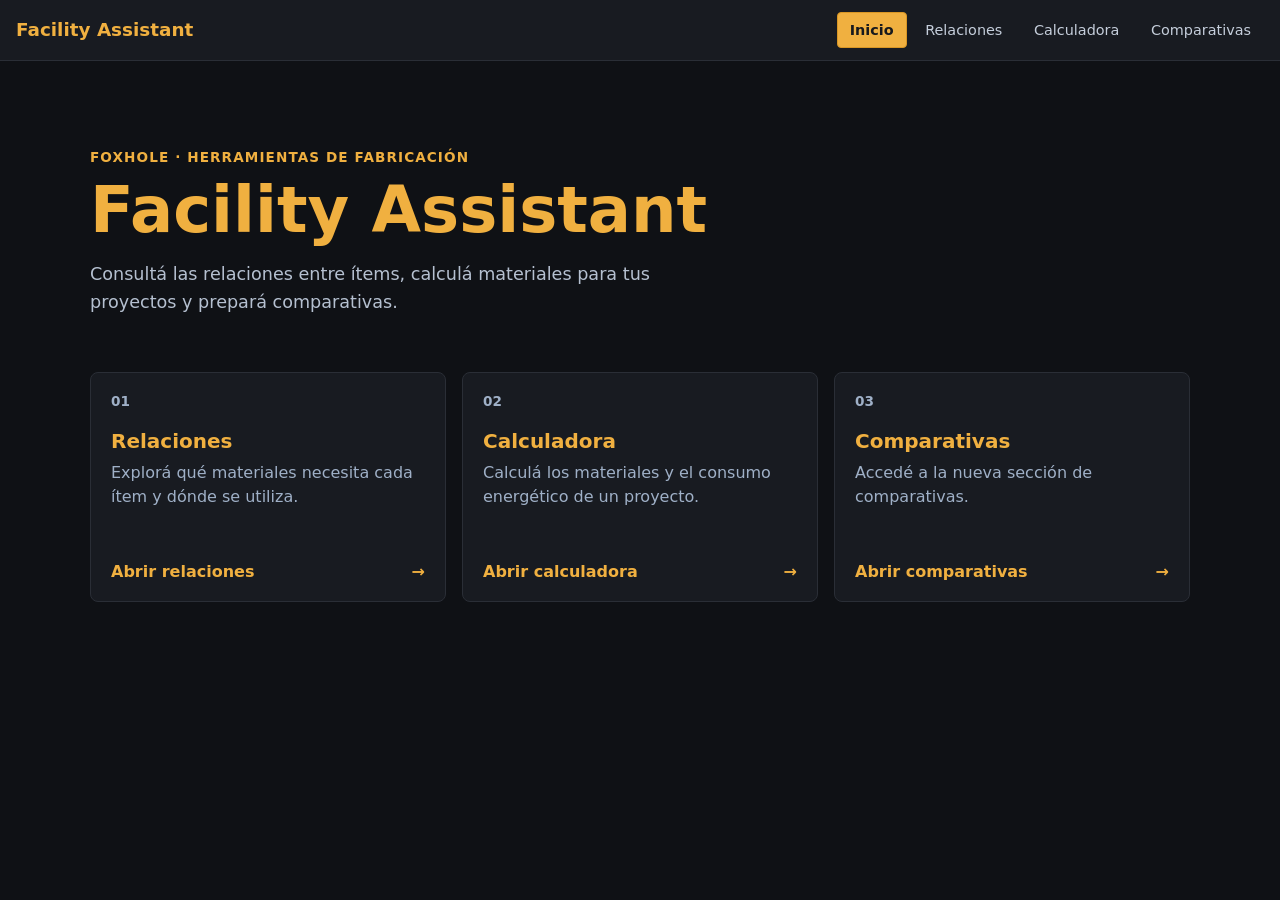
<file: index.html>
<!DOCTYPE html>
<html lang="es">
<head>
  <meta charset="UTF-8">
  <meta name="viewport" content="width=device-width, initial-scale=1.0">
  <title>Facility Assistant</title>
  <link rel="stylesheet" href="styles.css">
  <link rel="stylesheet" href="themed-dropdown.css">
</head>
<body>
  <div id="app" class="home-app">
    <header class="site-header">
      <a class="site-brand" href="index.html">Facility Assistant</a>
      <nav class="site-nav" aria-label="Navegación principal">
        <a href="index.html" aria-current="page">Inicio</a>
        <a href="relations.html">Relaciones</a>
        <a href="calculator.html">Calculadora</a>
        <a href="comparisons.html">Comparativas</a>
      </nav>
    </header>

    <main class="home-main">
      <div class="home-content">
        <section class="home-hero">
          <p class="home-eyebrow">Foxhole · herramientas de fabricación</p>
          <h1>Facility Assistant</h1>
          <p>Consultá las relaciones entre ítems, calculá materiales para tus proyectos y prepará comparativas.</p>
        </section>

        <section class="home-destinations" aria-label="Herramientas">
          <a class="home-destination" href="relations.html">
            <span class="destination-number">01</span>
            <h2>Relaciones</h2>
            <p>Explorá qué materiales necesita cada ítem y dónde se utiliza.</p>
            <span class="destination-action">Abrir relaciones <span aria-hidden="true">→</span></span>
          </a>
          <a class="home-destination" href="calculator.html">
            <span class="destination-number">02</span>
            <h2>Calculadora</h2>
            <p>Calculá los materiales y el consumo energético de un proyecto.</p>
            <span class="destination-action">Abrir calculadora <span aria-hidden="true">→</span></span>
          </a>
          <a class="home-destination" href="comparisons.html">
            <span class="destination-number">03</span>
            <h2>Comparativas</h2>
            <p>Accedé a la nueva sección de comparativas.</p>
            <span class="destination-action">Abrir comparativas <span aria-hidden="true">→</span></span>
          </a>
        </section>
      </div>
    </main>
  </div>
</body>
</html>
</file>
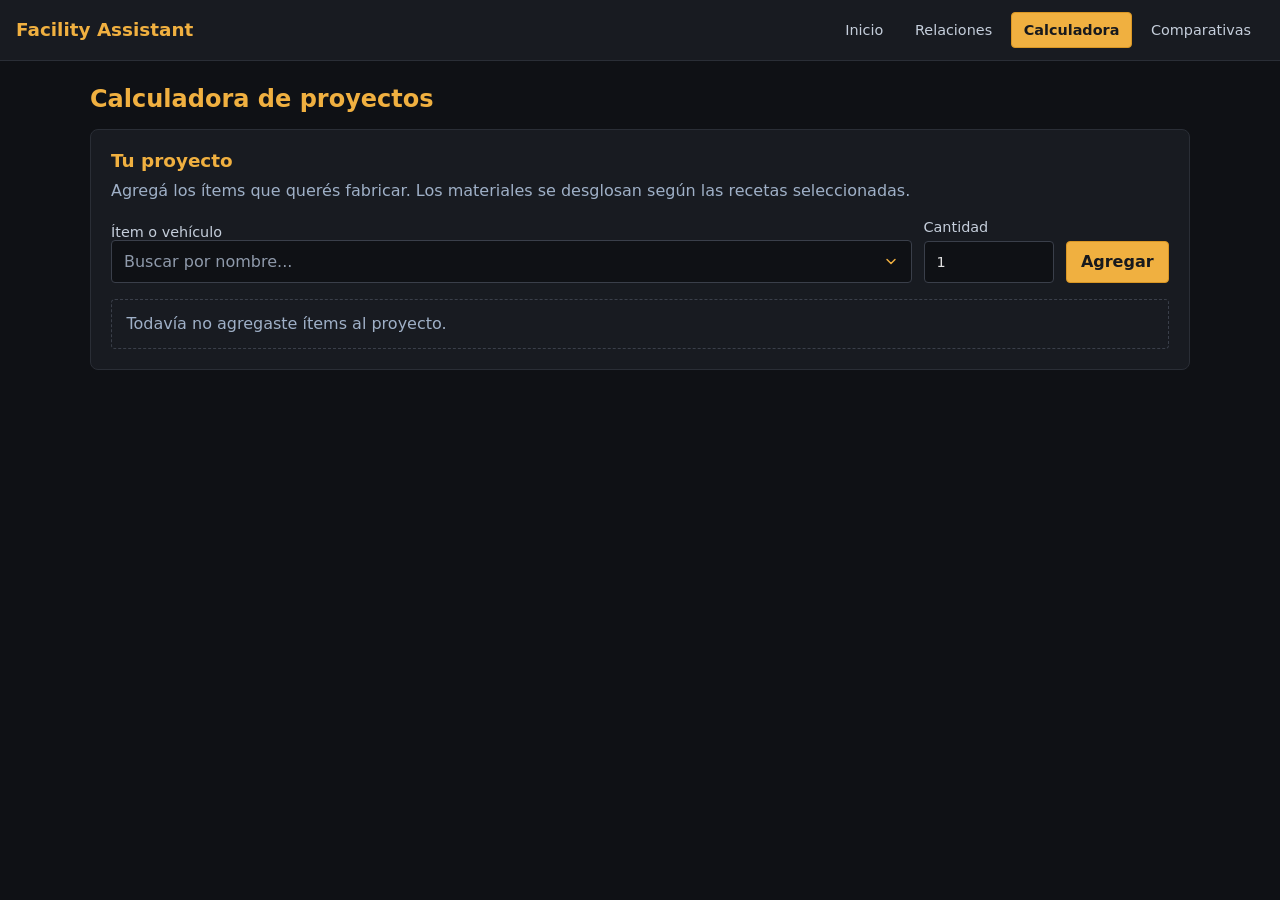
<file: calculator.html>
<!DOCTYPE html>
<html lang="es">
<head>
  <meta charset="UTF-8">
  <meta name="viewport" content="width=device-width, initial-scale=1.0">
  <title>Facility Assistant | Calculadora</title>
  <link rel="stylesheet" href="styles.css">
  <link rel="stylesheet" href="themed-dropdown.css">
</head>
<body>
  <div id="app" class="calculator-app">
    <header class="site-header">
      <a class="site-brand" href="index.html">Facility Assistant</a>
      <nav class="site-nav" aria-label="Navegación principal">
        <a href="index.html">Inicio</a>
        <a href="relations.html">Relaciones</a>
        <a href="calculator.html" aria-current="page">Calculadora</a>
        <a href="comparisons.html">Comparativas</a>
      </nav>
    </header>

    <main class="calculator-main">
      <div class="calculator-layout">
        <h1 class="page-title">Calculadora de proyectos</h1>
        <section class="calculator-card" aria-labelledby="project-heading">
          <h2 id="project-heading">Tu proyecto</h2>
          <p class="calculator-intro">Agregá los ítems que querés fabricar. Los materiales se desglosan según las recetas seleccionadas.</p>

          <form id="add-project-item" class="add-project-item">
            <div class="item-field">
              <label for="item-search">Ítem o vehículo</label>
              <input id="item-search" class="form-control" type="text" role="combobox" aria-autocomplete="list" aria-haspopup="listbox" aria-expanded="false" aria-controls="item-options" placeholder="Buscar por nombre..." autocomplete="off" required>
              <div id="item-options" class="themed-dropdown-menu" role="listbox" aria-label="Ítems y vehículos" hidden></div>
            </div>
            <label class="quantity-field" for="item-quantity">
              Cantidad
              <input id="item-quantity" class="form-control" type="number" min="1" step="1" value="1" required>
            </label>
            <button class="primary-button" type="submit">Agregar</button>
          </form>

          <div id="project-list" class="project-list" aria-live="polite"></div>
        </section>

        <section id="recipe-section" class="calculator-card" aria-labelledby="recipes-heading" hidden>
          <h2 id="recipes-heading">Elegí las recetas</h2>
          <p class="calculator-intro">Cuando un ítem tiene más de una receta, elegí cuál querés usar. La selección se aplica a todas sus apariciones en el proyecto.</p>
          <div id="recipe-choices" class="recipe-choices"></div>
        </section>

        <section id="results-section" class="calculator-card results-card" aria-labelledby="results-heading" hidden>
          <h2 id="results-heading">Materiales del proyecto</h2>
          <div id="calculation-status" class="calculation-status" role="status"></div>
          <div id="material-layers"></div>
          <section id="energy-section" class="material-group energy-group" hidden>
            <h3>Consumo energético</h3>
            <p>Combustible usado por campos de extracción; se informa aparte y no se cuenta como material.</p>
            <div id="energy-consumption" class="materials-total"></div>
          </section>
          <details id="production-details" class="production-details" hidden>
            <summary>Ver desglose de producción</summary>
            <div id="production-steps"></div>
          </details>
        </section>

        <div id="calculator-loading" class="loading">Cargando datos de Foxhole...</div>
      </div>
    </main>
  </div>
  <script src="calculator-core.js"></script>
  <script src="themed-dropdown.js"></script>
  <script src="ui-utils.js"></script>
  <script src="calculator.js"></script>
</body>
</html>
</file>
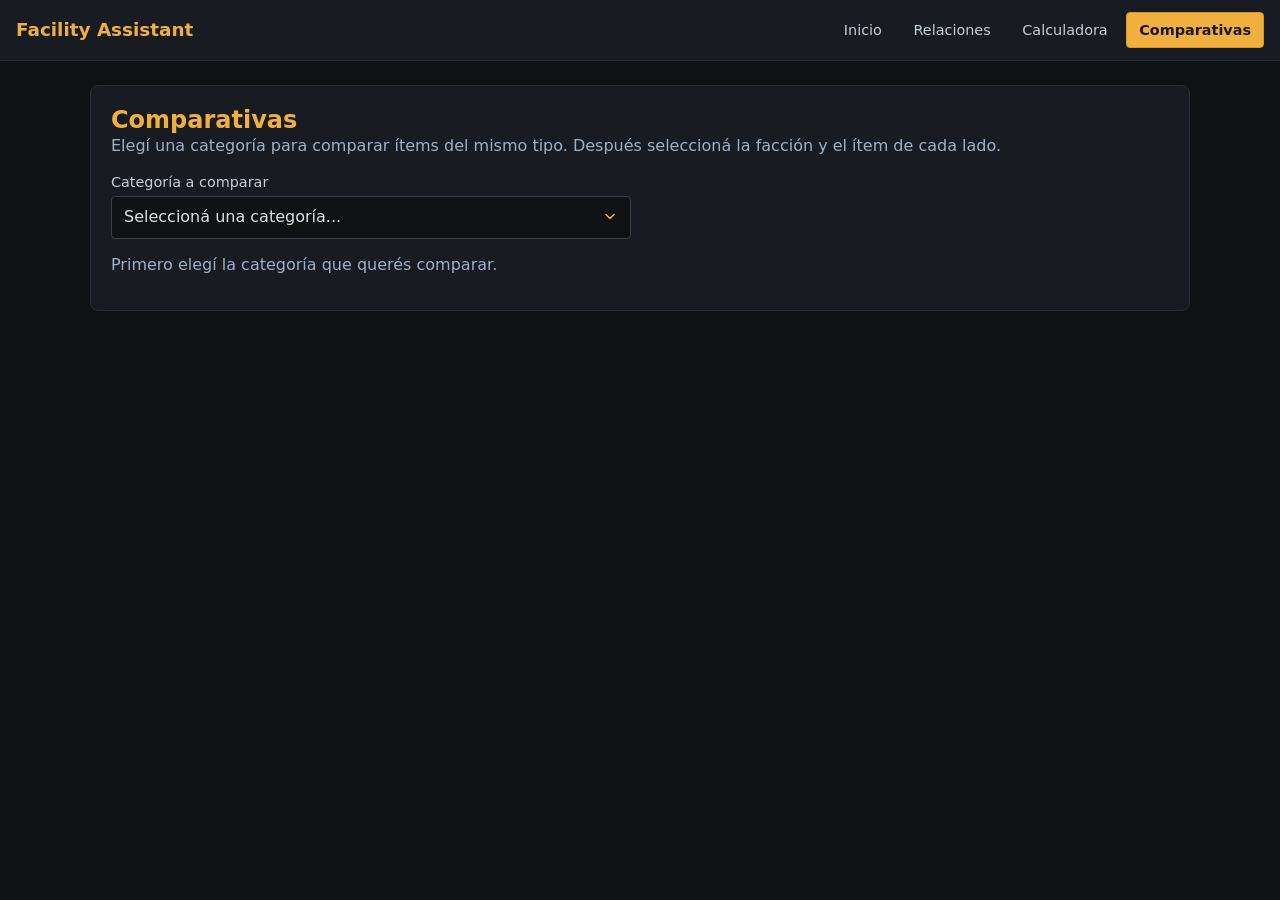
<file: comparisons.html>
<!DOCTYPE html>
<html lang="es">
<head>
  <meta charset="UTF-8">
  <meta name="viewport" content="width=device-width, initial-scale=1.0">
  <title>Facility Assistant | Comparativas</title>
  <link rel="stylesheet" href="styles.css">
  <link rel="stylesheet" href="themed-dropdown.css">
</head>
<body>
  <div id="app" class="calculator-app">
    <header class="site-header">
      <a class="site-brand" href="index.html">Facility Assistant</a>
      <nav class="site-nav" aria-label="Navegación principal">
        <a href="index.html">Inicio</a>
        <a href="relations.html">Relaciones</a>
        <a href="calculator.html">Calculadora</a>
        <a href="comparisons.html" aria-current="page">Comparativas</a>
      </nav>
    </header>

    <main class="calculator-main">
      <div class="calculator-layout">
        <section class="calculator-card comparison-setup" aria-labelledby="comparisons-heading">
          <h1 id="comparisons-heading" class="page-title">Comparativas</h1>
          <p class="calculator-intro">Elegí una categoría para comparar ítems del mismo tipo. Después seleccioná la facción y el ítem de cada lado.</p>
          <div class="comparison-category-field">
            <span class="comparison-field-label">Categoría a comparar</span>
            <select id="comparison-category" class="form-control select-control" aria-label="Categoría a comparar">
              <option value="">Seleccioná una categoría...</option>
            </select>
          </div>
          <p id="comparison-status" class="comparison-status" role="status">Cargando catálogo de propiedades...</p>
        </section>

        <section id="comparison-selection" class="comparison-selection" aria-label="Selección de ítems" hidden>
          <article class="calculator-card comparison-pane">
            <h2>Ítem A</h2>
            <div class="comparison-field">
              <span class="comparison-field-label">Facción</span>
              <select id="left-faction" class="form-control select-control" aria-label="Facción del ítem A" disabled>
                <option value="">Seleccioná una facción...</option>
              </select>
            </div>
            <div class="comparison-field">
              <span class="comparison-field-label">Ítem o vehículo</span>
              <select id="left-item" class="form-control select-control" aria-label="Ítem A" disabled>
                <option value="">Seleccioná un ítem...</option>
              </select>
            </div>
          </article>

          <article class="calculator-card comparison-pane">
            <h2>Ítem B</h2>
            <div class="comparison-field">
              <span class="comparison-field-label">Facción</span>
              <select id="right-faction" class="form-control select-control" aria-label="Facción del ítem B" disabled>
                <option value="">Seleccioná una facción...</option>
              </select>
            </div>
            <div class="comparison-field">
              <span class="comparison-field-label">Ítem o vehículo</span>
              <select id="right-item" class="form-control select-control" aria-label="Ítem B" disabled>
                <option value="">Seleccioná un ítem...</option>
              </select>
            </div>
          </article>
        </section>

        <section id="comparison-results" class="calculator-card comparison-results" aria-labelledby="comparison-results-heading" hidden>
          <h2 id="comparison-results-heading">Comparación propiedad por propiedad</h2>
          <p class="comparison-note">Se marca el ganador en cada propiedad con criterio definido: mayor en prestaciones y menor en costes o consumo. Los datos descriptivos no tienen ganador; no hay un ganador global.</p>
          <div id="compared-items" class="comparison-panels"></div>
        </section>
      </div>
    </main>
  </div>
  <script src="themed-dropdown.js"></script>
  <script src="ui-utils.js"></script>
  <script src="comparison-core.js"></script>
  <script src="comparisons.js"></script>
</body>
</html>
</file>
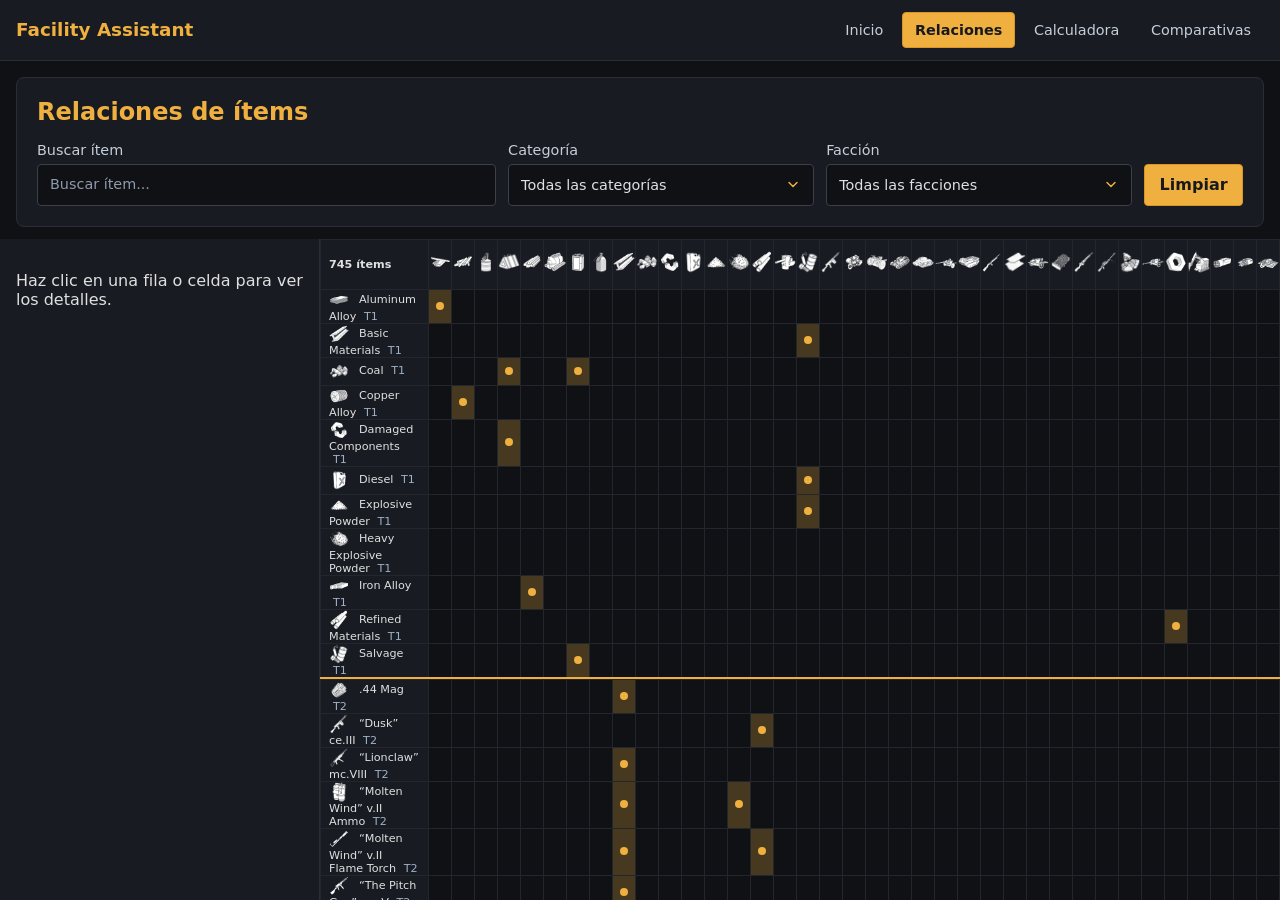
<file: relations.html>
<!DOCTYPE html>
<html lang="es">
<head>
  <meta charset="UTF-8">
  <meta name="viewport" content="width=device-width, initial-scale=1.0">
  <title>Facility Assistant | Relaciones</title>
  <link rel="stylesheet" href="styles.css">
  <link rel="stylesheet" href="themed-dropdown.css">
</head>
<body>
  <div id="app">
    <header class="site-header">
      <a class="site-brand" href="index.html">Facility Assistant</a>
      <nav class="site-nav" aria-label="Navegación principal">
        <a href="index.html">Inicio</a>
        <a href="relations.html" aria-current="page">Relaciones</a>
        <a href="calculator.html">Calculadora</a>
        <a href="comparisons.html">Comparativas</a>
      </nav>
    </header>
    <main class="relations-main">
      <section class="relations-controls-panel" aria-label="Filtros de relaciones">
        <h1 class="page-title">Relaciones de ítems</h1>
        <div class="relations-control-grid has-faction">
          <label class="relations-control-field search-field" for="search">
            Buscar ítem
            <input type="text" id="search" class="form-control" placeholder="Buscar ítem..." autocomplete="off">
          </label>
          <div class="relations-control-field">
            <span class="relations-control-label">Categoría</span>
            <select id="category-filter" class="form-control select-control" aria-label="Filtrar por categoría">
              <option value="">Todas las categorías</option>
            </select>
          </div>
          <div class="relations-control-field">
            <span class="relations-control-label">Facción</span>
            <select id="faction-filter" class="form-control select-control" aria-label="Filtrar por facción">
              <option value="">Todas las facciones</option>
              <option value="Colonials">Colonials</option>
              <option value="Wardens">Wardens</option>
            </select>
          </div>
          <button id="clear-selection" class="primary-button">Limpiar</button>
        </div>
      </section>
      <div class="relations-content">
        <aside id="sidebar">
          <div id="item-info">
            <p>Haz clic en una fila o celda para ver los detalles.</p>
          </div>
        </aside>
        <div id="matrix-container">
          <div id="matrix"></div>
        </div>
      </div>
    </main>
  </div>
  <script src="themed-dropdown.js"></script>
  <script src="ui-utils.js"></script>
  <script src="app.js"></script>
</body>
</html>
</file>
<file: styles.css>
* {
  box-sizing: border-box;
}

body {
  margin: 0;
  font-family: system-ui, -apple-system, BlinkMacSystemFont, 'Segoe UI', Roboto, sans-serif;
  background: #0f1115;
  color: #e0e0e0;
  overflow: hidden;
}

#app {
  display: flex;
  flex-direction: column;
  height: 100vh;
}

header {
  display: flex;
  align-items: center;
  justify-content: space-between;
  padding: 0.75rem 1rem;
  background: #181b21;
  border-bottom: 1px solid #2a2e36;
  gap: 1rem;
  flex-wrap: wrap;
}

header h1 {
  margin: 0;
  font-size: 1.25rem;
  color: #f0b040;
}

.controls {
  display: flex;
  align-items: center;
  gap: 0.5rem;
}

.controls button {
  min-height: 42px;
  padding: 0.65rem 0.9rem;
  border: 1px solid #3a3f4a;
  border-radius: 4px;
  background: #252a33;
  color: #e0e0e0;
  cursor: pointer;
}

.controls button:hover {
  background: #313640;
}

main {
  display: flex;
  flex: 1;
  overflow: hidden;
}

#sidebar {
  width: 320px;
  min-width: 260px;
  background: #181b21;
  border-right: 1px solid #2a2e36;
  padding: 1rem;
  overflow-y: auto;
}

#sidebar h2, #sidebar h3 {
  margin-top: 0;
  color: #f0b040;
}

#sidebar .item-header {
  display: flex;
  align-items: center;
  gap: 0.75rem;
  margin-bottom: 1rem;
}

#sidebar .item-header img {
  width: 48px;
  height: 48px;
  object-fit: contain;
  background: #0f1115;
  border: 1px solid #3a3f4a;
  border-radius: 4px;
}

#sidebar .recipe {
  background: #0f1115;
  border: 1px solid #2a2e36;
  border-radius: 4px;
  padding: 0.75rem;
  margin-bottom: 0.75rem;
}

#sidebar .recipe h4 {
  margin: 0 0 0.5rem 0;
  font-size: 0.9rem;
  color: #9fb0c7;
}

#sidebar .recipe ul {
  margin: 0;
  padding-left: 1.25rem;
}

#sidebar .recipe li {
  margin-bottom: 0.25rem;
}

#matrix-container {
  flex: 1;
  overflow: auto;
  background: #0f1115;
  position: relative;
}

#matrix {
  display: inline-block;
  min-width: 100%;
}

#matrix table {
  border-collapse: collapse;
  table-layout: fixed;
  font-size: 0.7rem;
}

#matrix th,
#matrix td {
  border: 1px solid #23262d;
  padding: 0;
  width: 28px;
  height: 28px;
  text-align: center;
  vertical-align: middle;
}

#matrix th.row-header,
#matrix td.row-header {
  width: 220px;
  text-align: left;
  padding: 0 0.5rem;
  background: #181b21;
  position: sticky;
  left: 0;
  z-index: 2;
}

#matrix td.row-header {
  cursor: pointer;
}

#matrix td.row-header:hover {
  background: #252a33;
}

#matrix th.row-header {
  z-index: 3;
}

#matrix th.col-header {
  height: 50px;
  background: #181b21;
  position: sticky;
  top: 0;
  z-index: 1;
  cursor: pointer;
  overflow: hidden;
}

#matrix th.col-header:hover {
  background: #252a33;
}

#matrix td.has-relation {
  cursor: pointer;
  background: rgba(240, 176, 64, 0.25);
}

#matrix td.has-relation:hover {
  background: rgba(240, 176, 64, 0.6);
}

#matrix td.highlighted-row {
  background: rgba(52, 152, 219, 0.15);
}

#matrix td.highlighted-col {
  background: rgba(46, 204, 113, 0.15);
}

#matrix tr:hover td:not(.row-header) {
  background: rgba(255, 255, 255, 0.03);
}

#matrix .cell-dot {
  width: 8px;
  height: 8px;
  border-radius: 50%;
  background: #f0b040;
  display: inline-block;
}

#matrix .row-icon {
  width: 20px;
  height: 20px;
  object-fit: contain;
  vertical-align: middle;
  margin-right: 0.4rem;
}

#matrix .col-icon {
  width: 22px;
  height: 22px;
  object-fit: contain;
  display: block;
  margin: 0 auto 0.25rem;
}

#matrix .tier-separator td {
  border-top: 2px solid #f0b040;
  height: 0;
  padding: 0;
}

.loading {
  position: absolute;
  inset: 0;
  display: flex;
  align-items: center;
  justify-content: center;
  color: #9fb0c7;
  background: #0f1115;
}

.site-header {
  display: flex;
  align-items: center;
  justify-content: space-between;
}

.site-brand {
  color: #f0b040;
  font-size: 1.15rem;
  font-weight: 800;
  text-decoration: none;
  white-space: nowrap;
}

.site-nav {
  display: flex;
  align-items: center;
  flex-wrap: wrap;
  gap: 0.35rem;
}

.site-nav a {
  padding: 0.55rem 0.75rem;
  border: 1px solid transparent;
  border-radius: 4px;
  color: #c5cedb;
  text-decoration: none;
  font-size: 0.9rem;
  white-space: nowrap;
  transition: background-color 120ms ease, border-color 120ms ease, color 120ms ease;
}

.site-nav a:hover,
.site-nav a:focus-visible {
  border-color: #3a3f4a;
  background: #252a33;
  color: #f0b040;
}

.site-nav a[aria-current="page"] {
  border-color: #d99624;
  background: #f0b040;
  color: #17191d;
  font-weight: 700;
}

.visually-hidden {
  position: absolute;
  width: 1px;
  height: 1px;
  min-width: 0;
  min-height: 0;
  padding: 0;
  margin: -1px;
  overflow: hidden;
  clip: rect(0, 0, 0, 0);
  white-space: nowrap;
  border: 0;
}

.calculator-main {
  display: block;
  overflow-y: auto;
  padding: 1.5rem;
}

.calculator-layout {
  display: grid;
  gap: 1rem;
  max-width: 1100px;
  margin: 0 auto;
}

.calculator-card {
  background: #181b21;
  border: 1px solid #2a2e36;
  border-radius: 8px;
  padding: 1.25rem;
}

.calculator-card h2 {
  margin: 0 0 0.5rem;
  color: #f0b040;
  font-size: 1.15rem;
}

.page-title {
  margin: 0;
  color: #f0b040;
  font-size: 1.5rem;
}

.relations-controls-panel .page-title {
  margin-bottom: 1rem;
}

.home-main {
  flex: 1;
  overflow-y: auto;
  padding: clamp(1.25rem, 4vw, 3rem);
}

.home-content {
  max-width: 1100px;
  margin: 0 auto;
}

.home-hero {
  padding: clamp(1rem, 4vw, 2.5rem) 0;
}

.home-eyebrow {
  margin: 0 0 0.75rem;
  color: #f0b040;
  font-size: 0.85rem;
  font-weight: 700;
  letter-spacing: 0.08em;
  text-transform: uppercase;
}

.home-hero h1 {
  margin: 0;
  color: #f0b040;
  font-size: clamp(2.25rem, 6vw, 4rem);
  line-height: 1.05;
}

.home-hero > p:last-child {
  max-width: 620px;
  margin: 1rem 0 0;
  color: #b5c0d0;
  font-size: 1.1rem;
  line-height: 1.6;
}

.home-destinations {
  display: grid;
  grid-template-columns: repeat(3, minmax(0, 1fr));
  gap: 1rem;
  margin-top: 1rem;
}

.home-destination {
  display: flex;
  min-height: 230px;
  flex-direction: column;
  padding: 1.25rem;
  border: 1px solid #2a2e36;
  border-radius: 8px;
  background: #181b21;
  color: #e0e0e0;
  text-decoration: none;
  transition: border-color 140ms ease, background-color 140ms ease, transform 140ms ease;
}

.home-destination:hover,
.home-destination:focus-visible {
  transform: translateY(-2px);
  border-color: #f0b040;
  background: #1d222b;
  outline: none;
}

.destination-number {
  color: #9fb0c7;
  font-size: 0.85rem;
  font-weight: 700;
}

.home-destination h2 {
  margin: 1.25rem 0 0.5rem;
  color: #f0b040;
  font-size: 1.25rem;
}

.home-destination p {
  margin: 0;
  color: #9fb0c7;
  line-height: 1.5;
}

.destination-action {
  display: flex;
  justify-content: space-between;
  gap: 1rem;
  margin-top: auto;
  padding-top: 1.5rem;
  color: #f0b040;
  font-weight: 700;
}

.calculator-intro {
  margin: 0 0 1rem;
  color: #9fb0c7;
  line-height: 1.5;
}

.add-project-item {
  display: grid;
  grid-template-columns: minmax(220px, 1fr) 130px auto;
  align-items: end;
  gap: 0.75rem;
}

.add-project-item label,
.recipe-choice-field {
  display: grid;
  gap: 0.4rem;
  color: #c5cedb;
  font-size: 0.9rem;
}

.item-field {
  position: relative;
  min-width: 0;
}

.remove-project-item {
  padding: 0.65rem 0.9rem;
  border: 1px solid #3a3f4a;
  border-radius: 4px;
  background: #252a33;
  color: #e0e0e0;
  font: inherit;
  cursor: pointer;
}

.remove-project-item:hover {
  background: #38313a;
}

.project-list {
  display: grid;
  gap: 0.5rem;
  margin-top: 1rem;
}

.project-empty {
  margin: 0;
  padding: 0.9rem;
  border: 1px dashed #3a3f4a;
  border-radius: 4px;
  color: #9fb0c7;
}

.project-row {
  display: grid;
  grid-template-columns: minmax(0, 1fr) 110px auto;
  align-items: center;
  gap: 0.75rem;
  padding: 0.65rem;
  background: #0f1115;
  border: 1px solid #2a2e36;
  border-radius: 4px;
}

#sidebar .item-meta {
  color: #9fb0c7;
  font-size: 0.85rem;
}

.empty-state {
  padding: 2rem;
  color: #9fb0c7;
}

.muted-text {
  color: #9fb0c7;
}

.muted-small {
  color: #9fb0c7;
  font-size: 0.85rem;
}

.tier-label {
  margin-left: 0.25rem;
}

.project-item-name,
.material-name {
  display: flex;
  align-items: center;
  gap: 0.65rem;
  min-width: 0;
}

.project-item-name img,
.material-name img {
  width: 32px;
  height: 32px;
  flex: 0 0 auto;
  object-fit: contain;
}

.project-item-name span,
.material-name span {
  overflow-wrap: anywhere;
}

.recipe-choices {
  display: grid;
  gap: 0.75rem;
}

.recipe-choice {
  display: grid;
  grid-template-columns: minmax(150px, 0.7fr) minmax(0, 1.3fr);
  align-items: center;
  gap: 0.75rem;
  padding: 0.75rem;
  background: #0f1115;
  border: 1px solid #2a2e36;
  border-radius: 4px;
}

.recipe-choice-name {
  font-weight: 600;
}

.calculation-status {
  margin: 0.75rem 0;
  color: #9fb0c7;
}

.calculation-status.error {
  color: #ff9b91;
}

.material-group {
  margin: 1rem 0;
  padding: 0.9rem;
  background: #11141a;
  border: 1px solid #2a2e36;
  border-radius: 4px;
}

.material-group h3 {
  margin: 0 0 0.4rem;
  color: #c5cedb;
  font-size: 0.95rem;
}

.material-group > p {
  margin: 0 0 0.75rem;
  color: #9fb0c7;
  font-size: 0.85rem;
}

.energy-group {
  border-color: rgba(240, 176, 64, 0.55);
  background: rgba(240, 176, 64, 0.06);
}

.energy-group h3 {
  color: #f0b040;
}

.materials-total {
  display: grid;
  grid-template-columns: repeat(auto-fit, minmax(220px, 1fr));
  gap: 0.5rem;
}

.material-total-row {
  display: flex;
  align-items: center;
  justify-content: space-between;
  gap: 0.75rem;
  padding: 0.65rem;
  background: #0f1115;
  border: 1px solid #2a2e36;
  border-radius: 4px;
}

.material-quantity {
  color: #f0b040;
  font-weight: 700;
  white-space: nowrap;
}

.production-details {
  margin-top: 1.25rem;
  border-top: 1px solid #2a2e36;
  padding-top: 0.9rem;
}

.production-details summary {
  color: #f0b040;
  cursor: pointer;
  font-weight: 600;
}

.production-steps {
  display: grid;
  gap: 0.5rem;
  margin: 0.75rem 0 0;
  padding: 0;
  list-style: none;
}

.production-step {
  padding: 0.75rem;
  background: #0f1115;
  border: 1px solid #2a2e36;
  border-radius: 4px;
  line-height: 1.5;
}

.production-step strong {
  color: #e0e0e0;
}

.production-step p {
  margin: 0.25rem 0 0;
  color: #9fb0c7;
}

.comparison-category-field,
.comparison-field {
  display: grid;
  min-width: 0;
  gap: 0.4rem;
}

.comparison-category-field {
  max-width: 520px;
}

.comparison-field-label {
  color: #c5cedb;
  font-size: 0.9rem;
}

.comparison-status,
.comparison-note {
  color: #9fb0c7;
}

.comparison-status-error {
  color: #ff9b91;
}

.comparison-selection {
  display: grid;
  grid-template-columns: repeat(2, minmax(0, 1fr));
  gap: 1rem;
}

.comparison-selection[hidden],
.comparison-results[hidden] {
  display: none;
}

.comparison-pane h2 {
  margin: 0 0 1rem;
  color: #f0b040;
  font-size: 1.1rem;
}

.comparison-pane .comparison-field + .comparison-field {
  margin-top: 0.9rem;
}

.comparison-note {
  margin: 0.5rem 0 1rem;
  line-height: 1.5;
}

.comparison-panels {
  display: grid;
  grid-template-columns: repeat(2, minmax(0, 1fr));
  align-items: start;
  gap: 1rem;
}

.comparison-item-panel {
  min-width: 0;
  border: 1px solid #2a2e36;
  border-radius: 8px;
  background: #11141a;
}

.comparison-item-header {
  display: grid;
  grid-template-columns: 52px minmax(0, 1fr);
  align-items: center;
  gap: 0.25rem 0.75rem;
  padding: 0.9rem;
  border-bottom: 1px solid #2a2e36;
  background: #181b21;
}

.comparison-panel-label {
  grid-column: 1 / -1;
  color: #9fb0c7;
  font-size: 0.75rem;
  font-weight: 700;
  letter-spacing: 0.06em;
  text-transform: uppercase;
}

.comparison-item-header img {
  width: 52px;
  height: 52px;
  grid-row: 2;
  object-fit: contain;
}

.comparison-item-header > div {
  grid-column: 2;
  min-width: 0;
}

.comparison-item-header h3 {
  margin: 0;
  color: #f0b040;
  font-size: 1rem;
  overflow-wrap: anywhere;
}

.comparison-item-header p {
  margin: 0.25rem 0 0;
  color: #9fb0c7;
  font-size: 0.85rem;
}

.comparison-panel-properties {
  display: grid;
  padding: 0 0.75rem;
}

.comparison-panel-property {
  min-width: 0;
  padding: 0.75rem 0;
  border-top: 1px solid #2a2e36;
}

.comparison-panel-property:first-child {
  border-top: 0;
}

.comparison-property-name,
.comparison-value {
  min-width: 0;
  padding: 0.75rem;
}

.comparison-property-name {
  display: flex;
  align-items: baseline;
  justify-content: space-between;
  gap: 0.75rem;
  color: #e0e0e0;
  font-weight: 600;
}

.comparison-property-name small {
  color: #8f9aab;
  font-size: 0.75rem;
  font-weight: 400;
  text-align: right;
}

.comparison-value {
  display: flex;
  min-width: 0;
  min-height: 40px;
  align-items: center;
  justify-content: space-between;
  gap: 0.5rem;
  margin-top: 0.35rem;
  padding: 0.5rem 0.65rem;
  border: 1px solid #2a2e36;
  border-radius: 4px;
  background: #0f1115;
  color: #c5cedb;
  overflow-wrap: anywhere;
  line-height: 1.4;
}

.comparison-value > span:first-child {
  min-width: 0;
  overflow-wrap: anywhere;
}

.comparison-value.is-winner {
  border-color: rgba(240, 176, 64, 0.65);
  background: rgba(240, 176, 64, 0.12);
  color: #f0b040;
  font-weight: 700;
}

.comparison-value.is-tie {
  color: #9fb0c7;
}

.comparison-badge {
  flex: 0 0 auto;
  padding: 0.15rem 0.4rem;
  border-radius: 999px;
  background: #f0b040;
  color: #17191d;
  font-size: 0.7rem;
  font-weight: 700;
  white-space: nowrap;
}

.comparison-badge-tie {
  background: #313844;
  color: #c5cedb;
}

@media (max-width: 680px) {
  .site-header {
    align-items: flex-start;
    flex-direction: column;
  }

  .site-nav {
    width: 100%;
    flex-wrap: nowrap;
    overflow-x: auto;
  }

  .home-destinations {
    grid-template-columns: 1fr;
  }

  .home-destination {
    min-height: 190px;
  }

  .calculator-main {
    padding: 0.75rem;
  }

  .calculator-card {
    padding: 1rem;
  }

  .add-project-item {
    grid-template-columns: 1fr 100px;
  }

  .add-project-item .item-field {
    grid-column: 1 / -1;
  }

  .add-project-item .primary-button {
    min-height: 42px;
  }

  .project-row {
    grid-template-columns: minmax(0, 1fr) auto;
  }

  .project-row .project-quantity {
    grid-column: 1;
  }

  .project-row .remove-project-item {
    grid-column: 2;
    grid-row: 1 / span 2;
  }

  .recipe-choice {
    grid-template-columns: 1fr;
  }

  .comparison-selection {
    grid-template-columns: 1fr;
  }

  .comparison-panels {
    grid-template-columns: repeat(2, minmax(18rem, 1fr));
    overflow-x: auto;
    padding-bottom: 0.5rem;
  }
}
</file>
<file: themed-dropdown.css>
:root {
  --dropdown-chevron: url("data:image/svg+xml,%3Csvg xmlns='http://www.w3.org/2000/svg' viewBox='0 0 20 20' fill='none'%3E%3Cpath d='m5 7 5 5 5-5' stroke='%23f0b040' stroke-width='1.8' stroke-linecap='round' stroke-linejoin='round'/%3E%3C/svg%3E");
  --scrollbar-track: #181b21;
  --scrollbar-thumb: #4a505d;
  --scrollbar-thumb-hover: #f0b040;
}

* {
  scrollbar-color: var(--scrollbar-thumb) var(--scrollbar-track);
  scrollbar-width: thin;
}

*::-webkit-scrollbar {
  width: 10px;
  height: 10px;
}

*::-webkit-scrollbar-track {
  background: var(--scrollbar-track);
}

*::-webkit-scrollbar-thumb {
  border: 2px solid var(--scrollbar-track);
  border-radius: 8px;
  background: var(--scrollbar-thumb);
}

*::-webkit-scrollbar-thumb:hover {
  background: var(--scrollbar-thumb-hover);
}

*::-webkit-scrollbar-corner {
  background: var(--scrollbar-track);
}

.form-control {
  display: block;
  width: 100%;
  min-width: 0;
  min-height: 42px;
  padding: 0.65rem 0.75rem;
  border: 1px solid #3a3f4a;
  border-radius: 4px;
  background-color: #0f1115;
  color: #e0e0e0;
  color-scheme: dark;
  font: inherit;
  line-height: 1.25;
  transition: border-color 120ms ease, background-color 120ms ease, box-shadow 120ms ease;
}

.form-control:focus,
.select-control:focus {
  border-color: #f0b040;
  outline: 2px solid rgba(240, 176, 64, 0.55);
  outline-offset: 2px;
}

.form-control:hover,
.select-control:hover {
  border-color: #626a78;
  background-color: #181b21;
}

.form-control::placeholder {
  color: #8f9aab;
  opacity: 1;
}

.controls .form-control {
  width: auto;
  min-width: 160px;
}

.select-control {
  appearance: none;
  -webkit-appearance: none;
  padding-right: 2.5rem;
  background-image: var(--dropdown-chevron);
  background-repeat: no-repeat;
  background-position: right 0.75rem center;
  background-size: 1rem;
  cursor: pointer;
}

.select-control option {
  background: #181b21;
  color: #e0e0e0;
}

.form-control[role="combobox"] {
  width: 100%;
  padding-right: 2.5rem;
  background-image: var(--dropdown-chevron);
  background-repeat: no-repeat;
  background-position: right 0.75rem center;
  background-size: 1rem;
}

.themed-native-select {
  position: absolute !important;
  width: 1px !important;
  height: 1px !important;
  min-width: 0 !important;
  min-height: 0 !important;
  margin: -1px !important;
  padding: 0 !important;
  overflow: hidden !important;
  clip: rect(0, 0, 0, 0) !important;
  white-space: nowrap !important;
  border: 0 !important;
}

.themed-dropdown {
  position: relative;
  display: block;
  width: 100%;
  min-width: 0;
}

.controls .themed-dropdown {
  width: auto;
  min-width: 160px;
  flex: 0 0 auto;
}

.relations-main {
  display: flex;
  flex: 1;
  flex-direction: column;
  min-height: 0;
  overflow: hidden;
}

.relations-controls-panel {
  flex: 0 0 auto;
  margin: 1rem 1rem 0.75rem;
  padding: 1.25rem;
  border: 1px solid #2a2e36;
  border-radius: 8px;
  background: #181b21;
}

.relations-control-grid {
  display: grid;
  grid-template-columns: minmax(220px, 1.5fr) minmax(180px, 1fr) auto;
  align-items: end;
  gap: 0.75rem;
}

.relations-control-grid.has-faction {
  grid-template-columns: minmax(220px, 1.5fr) repeat(2, minmax(180px, 1fr)) auto;
}

.relations-control-field {
  display: grid;
  min-width: 0;
  gap: 0.4rem;
  color: #c5cedb;
  font-size: 0.9rem;
}

.relations-control-label {
  color: #c5cedb;
}

.relations-control-field .themed-dropdown {
  width: 100%;
}

.relations-content {
  display: flex;
  flex: 1;
  min-height: 0;
  overflow: hidden;
}

.primary-button {
  min-height: 42px;
  padding: 0.65rem 0.9rem;
  border: 1px solid #d99624;
  border-radius: 4px;
  background: #f0b040;
  color: #17191d;
  font: inherit;
  font-weight: 700;
  cursor: pointer;
}

.primary-button:hover {
  background: #ffc45c;
}

.themed-dropdown-trigger {
  width: 100%;
  overflow: hidden;
  text-align: left;
  text-overflow: ellipsis;
  white-space: nowrap;
}

.themed-dropdown-menu {
  position: absolute;
  z-index: 40;
  top: calc(100% + 0.35rem);
  right: 0;
  left: 0;
  display: grid;
  max-height: min(20rem, 50vh);
  overflow-y: auto;
  padding: 0.35rem;
  border: 1px solid #4a505d;
  border-radius: 6px;
  background: #181b21;
  box-shadow: 0 12px 28px rgba(0, 0, 0, 0.55);
  color-scheme: dark;
}

.themed-dropdown-menu[hidden] {
  display: none;
}

.themed-dropdown-option {
  display: flex;
  align-items: center;
  gap: 0.65rem;
  width: 100%;
  min-height: 42px;
  padding: 0.65rem 0.75rem;
  border: 0;
  border-radius: 3px;
  background: transparent;
  color: #e0e0e0;
  font: inherit;
  line-height: 1.35;
  text-align: left;
  cursor: pointer;
}

.themed-dropdown-option:hover,
.themed-dropdown-option[aria-selected="true"] {
  background: #252a33;
  box-shadow: inset 3px 0 #f0b040;
  color: #f0b040;
}

.themed-dropdown-option[aria-disabled="true"] {
  color: #697384;
  cursor: not-allowed;
}

.themed-dropdown-empty {
  padding: 0.7rem 0.75rem;
  color: #9fb0c7;
  font-size: 0.9rem;
}

@media (max-width: 840px) {
  .relations-control-grid.has-faction {
    grid-template-columns: repeat(2, minmax(0, 1fr));
  }

  .relations-control-grid .search-field {
    grid-column: 1 / -1;
  }
}

@media (max-width: 560px) {
  .relations-controls-panel {
    margin: 0.75rem 0.75rem 0.5rem;
    padding: 0.9rem;
  }

  .relations-control-grid,
  .relations-control-grid.has-faction {
    grid-template-columns: 1fr;
  }

  .relations-control-grid .search-field {
    grid-column: auto;
  }

  .relations-control-grid .primary-button {
    width: 100%;
  }
}
</file>
